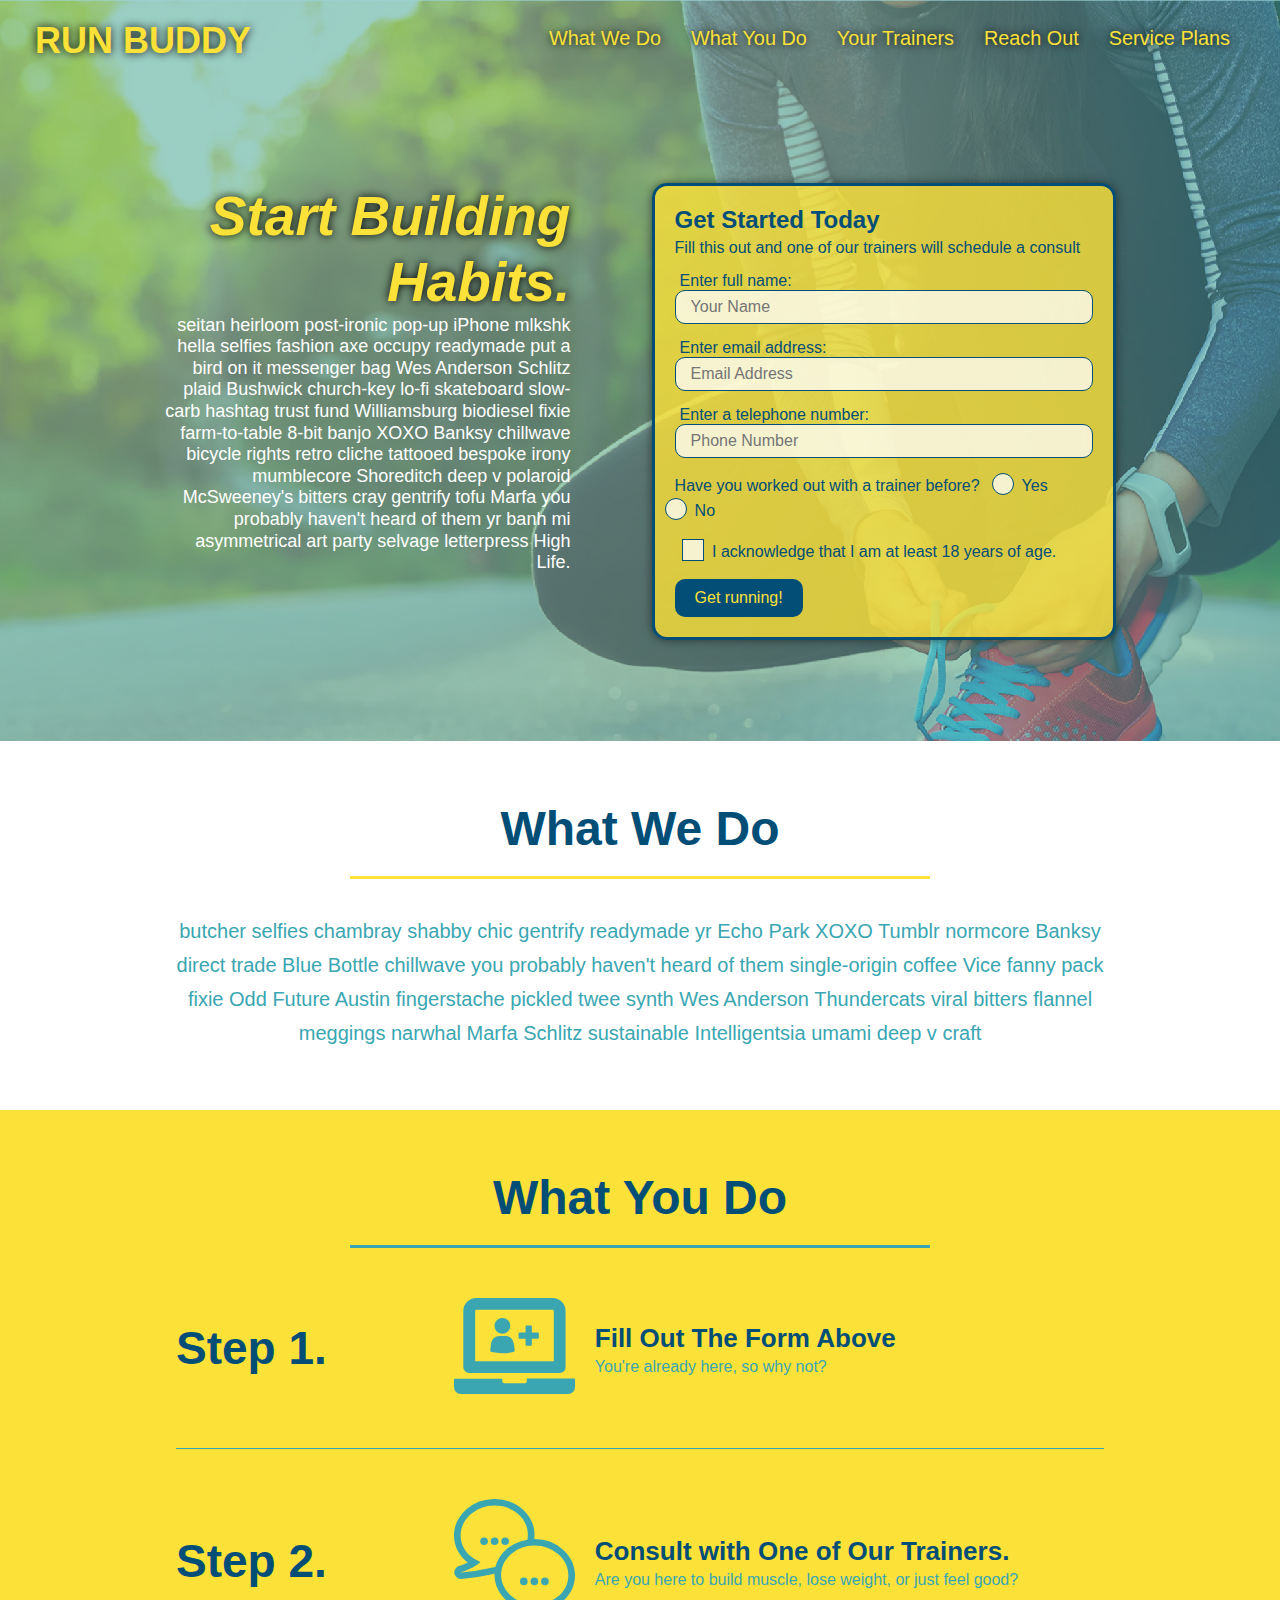
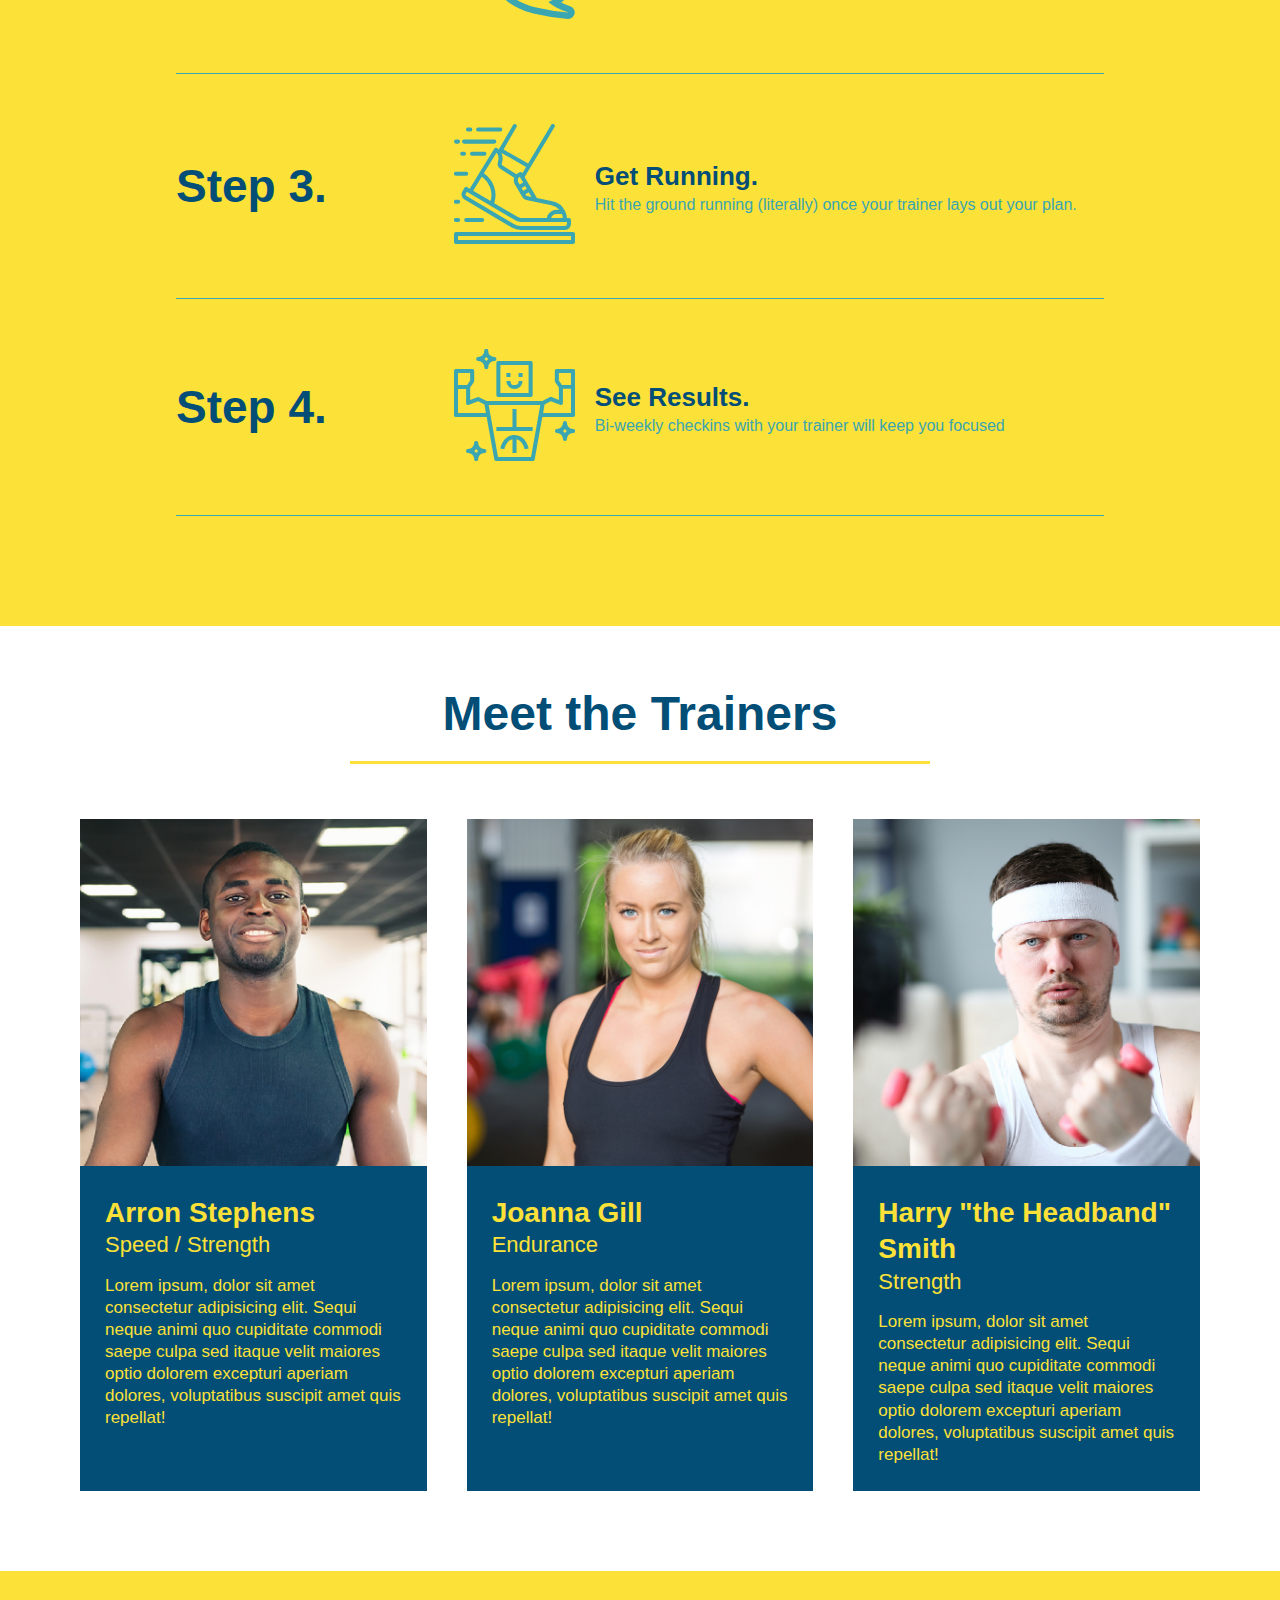
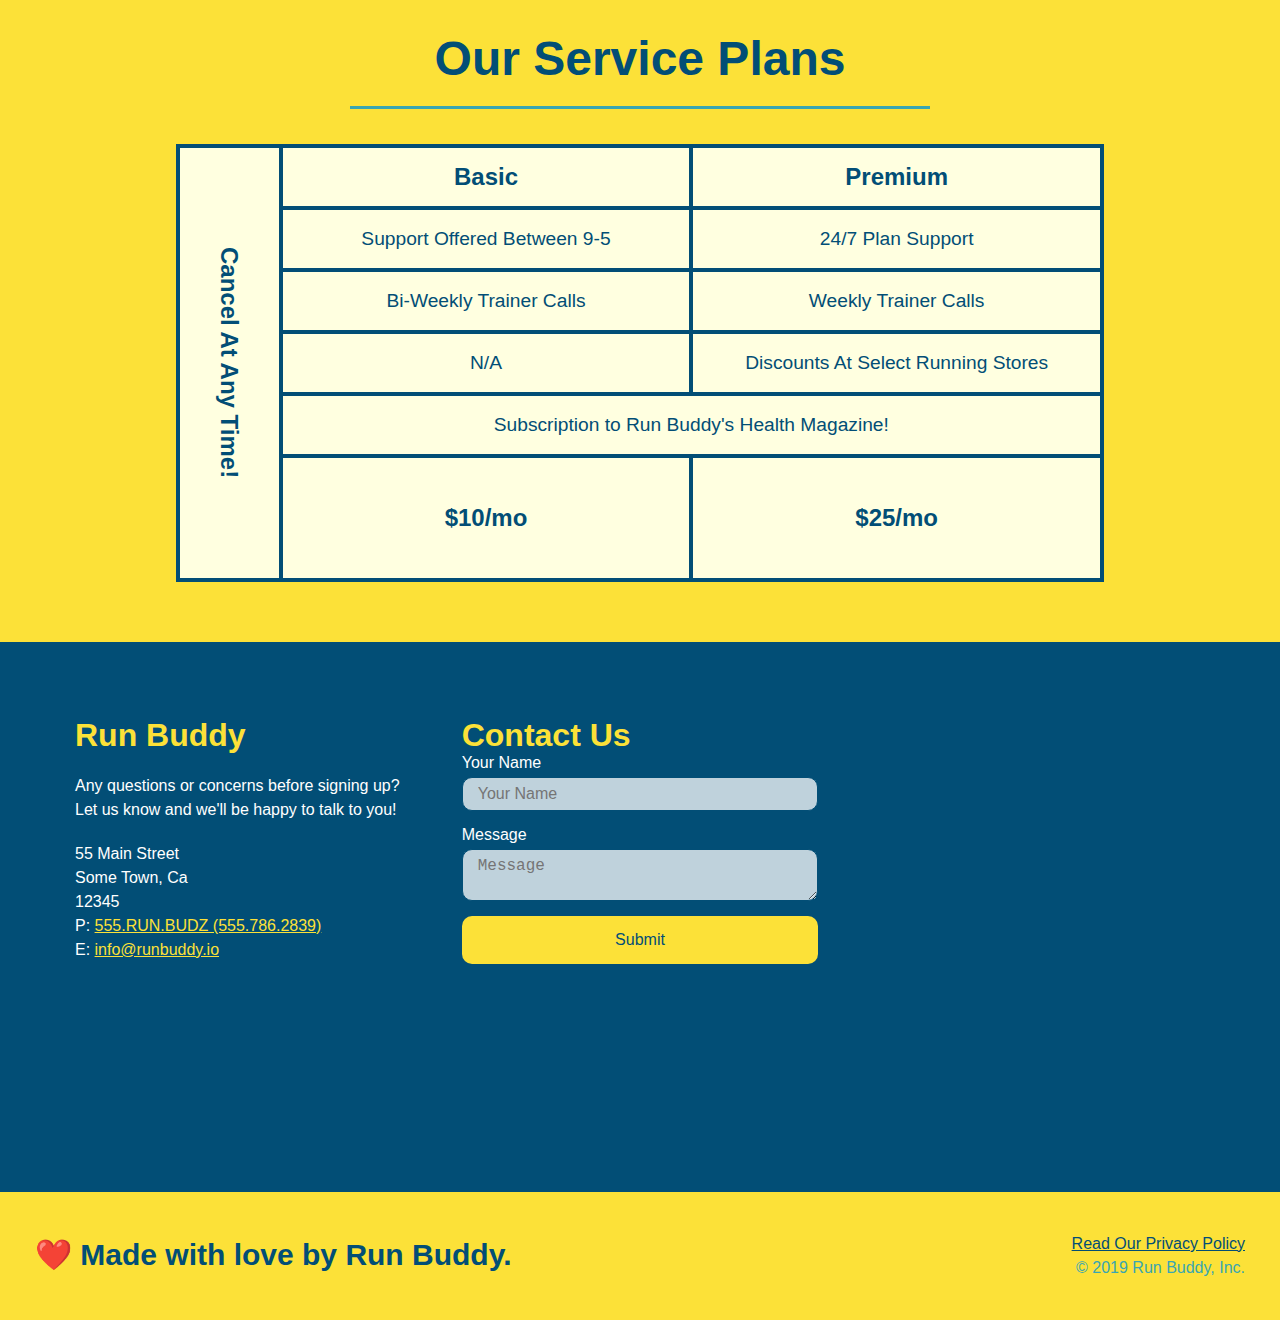
<file: index.html>
<!DOCTYPE html>
<html lang="en">
    <head>
        <meta charset="UTF-8"/>
        <meta name="viewport" content="width-device-width, initial-scale=1.0"/>
        <title>Run Buddy</title>
        <link rel="stylesheet" href="./assets/css/style.css"/>
    </head>
    <body>
        <!-- navigation -->
        <header>
        <h1>RUN BUDDY</h1>
        <nav>
            <ul>
                <!--list item element-->
                <li>
                    <!--Anchor element-->
                    <a href="#what-we-do">What We Do</a>
                </li>
                <li>
                    <a href="#what-you-do">What You Do</a>
                </li>
                <li>
                    <a href="#your-trainers">Your Trainers</a>
                </li>
                <li>
                    <a href="#reach-out">Reach Out</a>
                </li>
                <li>
                    <a href="#service-plans">Service Plans</a>
                </li>
            </ul>
        </nav>
        </header>

        <!--hero/jumbotron-->
        <section class="hero">
            <div class="hero-cta">
                <h2>Start Building Habits.</h2>
                <p>
                  seitan heirloom post-ironic pop-up iPhone mlkshk hella selfies fashion axe occupy readymade put a bird on it messenger bag Wes Anderson Schlitz plaid Bushwick church-key lo-fi skateboard slow-carb hashtag trust fund Williamsburg biodiesel fixie farm-to-table 8-bit banjo XOXO Banksy chillwave bicycle rights retro cliche tattooed bespoke irony mumblecore Shoreditch deep v polaroid McSweeney's bitters cray gentrify tofu Marfa you probably haven't heard of them yr banh mi asymmetrical art party selvage letterpress High Life.
                </p>
              </div>
            <div class="hero-form">
                <h3>Get Started Today</h3>
                <p>Fill this out and one of our trainers will schedule a consult</p>
                <form>
                         <label for="name">Enter full name:</label>
                        <input type="text" placeholder="Your Name" name="name" id="name" class="form-input">
                    
                        <label for="email">Enter email address:</label>
                        <input type="text" placeholder="Email Address" name="email" id="email" class="form-input">
                    
                        <label for="phone">Enter a telephone number:</label>
                        <input type="text" placeholder="Phone Number" name="phone" id="phone" class="form-input">
                        <p>
                            Have you worked out with a trainer before?
                            <span class="radio-wrapper">
                              <input type="radio" name="trainer-confirm" id="trainer-yes" />
                              <label for="trainer-yes">Yes</label>
                            </span>
                            <span class="radio-wrapper">
                              <input type="radio" name="trainer-confirm" id="trainer-no" />
                              <label for="trainer-no">No</label>
                            </span>
                          </p>
                          <p>
                            <span class="checkbox-wrapper">
                              <input type="checkbox" name="age-confirm" id="checkbox" />
                              <label for="checkbox">I acknowledge that I am at least 18 years of age.</label>
                            </span>
                          </p>

                    <button type="submit">
                    Get running!
                    </button>
                </form>
            </div>
        </section>
        
        <!-- "what we do" section -->
        <section id="what-we-do" class="intro">
            <div class="flex-row">
                <h2 class="section-title primary-border">What We Do</h2>
            </div>
    
            <div class="flex-row">
                <p>
                    butcher selfies chambray shabby chic gentrify readymade yr Echo Park XOXO Tumblr normcore Banksy direct trade Blue Bottle chillwave you probably haven't heard of them single-origin coffee Vice fanny pack fixie Odd Future Austin fingerstache pickled twee synth Wes Anderson Thundercats viral bitters flannel meggings narwhal Marfa Schlitz sustainable Intelligentsia umami deep v craft
                </p>
            </div>
         </section>
  
  <!-- "what you do" section -->
        <section id="what-you-do" class="steps">
            <div class="flex-row">
                <h2 class="section-title secondary-border">What You Do</h2> 
            </div>
 
                <div class="step">
                    <h3>Step 1.</h3>
                    <div class="step-info">
                        <div class="step-img">
                            <img src="./assets/images/step-1.svg" alt="" />
                        </div>
                        <div class="step-text">
                            <h4>Fill Out The Form Above</h4>
                            <p>You're already here, so why not?</p>
                        </div>
                    </div>
                </div>

                <div class="step">
                    <h3>Step 2.</h3>
                    <div class="step-info">
                        <div class="step-img">
                            <img src="./assets/images/step-2.svg" alt="" />
                        </div>
                        <div class="step-text">
                            <h4>Consult with One of Our Trainers.</h4>
                            <p>Are you here to build muscle, lose weight, or just feel good?</p>
                        </div>
                    </div>
                </div>

                <div class="step">
                    <h3>Step 3.</h3>
                    <div class="step-info">
                        <div class="step-img">
                            <img src="./assets/images/step-3.svg" alt="" />
                        </div>
                        <div class="step-text">
                            <h4>Get Running.</h4>
                            <p>Hit the ground running (literally) once your trainer lays out your plan.</p>
                        </div>
                    </div>
                </div>

                <div class="step">
                    <h3>Step 4.</h3>
                    <div class="step-info">
                        <div class="step-img">
                            <img src="./assets/images/step-4.svg" alt="" />
                        </div>
                        <div class="step-text">
                            <h4>See Results.</h4>
                            <p>Bi-weekly checkins with your trainer will keep you focused</p>
                        </div>
                    </div>
                </div>
        </section>

        <!--"your trainers" section-->
        <section id="your-trainers">
            <div class="flex-row">
                <h2 class="section-title primary-border">
                    Meet the Trainers
                </h2>
            </div>

            <div class="trainers">
                <article class="trainer">
                    <img src="./assets/images/trainer-1.jpg" alt="Arron Stephens in his workout clothes, ready to pump iron" />
                    <div class="trainer-bio">
                        <h3 class="trainer-name">Arron Stephens</h3>
                        <h4 class="trainer-role">Speed / Strength</h4>
                        <p>
                            Lorem ipsum, dolor sit amet consectetur adipisicing elit. Sequi neque animi quo cupiditate commodi saepe culpa sed
                            itaque velit maiores optio dolorem excepturi aperiam dolores, voluptatibus suscipit amet quis repellat!
                        </p>
                    </div>
                </article>
            <!-- second trainer bio -->
                <article class="trainer">
                    <img src="./assets/images/trainer-2.jpg" alt="Joanna Gill cooling off after a workout" />
                    <div class="trainer-bio">
                        <h3 class="trainer-name">Joanna Gill</h3>
                        <h4 class="trainer-role">Endurance</h4>
                        <p>
                            Lorem ipsum, dolor sit amet consectetur adipisicing elit. Sequi neque animi quo cupiditate commodi saepe culpa sed
                            itaque velit maiores optio dolorem excepturi aperiam dolores, voluptatibus suscipit amet quis repellat!
                        </p>
                    </div>
                </article>
  
  <!-- third trainer bio -->
                <article class="trainer">
                    <img src="./assets/images/trainer-3.jpg" alt="Harry Smith wearing a headband and lifting comically small pink weights" />
                    <div class="trainer-bio">
                        <h3 class="trainer-name">Harry "the Headband" Smith</h3>
                        <h4 class="trainer-role">Strength</h4>
                        <p>
                            Lorem ipsum, dolor sit amet consectetur adipisicing elit. Sequi neque animi quo cupiditate commodi saepe culpa sed
                            itaque velit maiores optio dolorem excepturi aperiam dolores, voluptatibus suscipit amet quis repellat!
                        </p>
                    </div>
                </article>
            </div>
        </section>

        <section id="service-plans" class="services">

            <h2 class="section-title secondary-border">
              Our Service Plans
            </h2>

            <div class="service-grid-wrapper">
                <div class="service-grid-container">
                      <div class="service-grid-item grid-head basic">
                        Basic
                      </div>
                      <div class="service-grid-item grid-head premium">
                        Premium
                      </div>
                      <!-- Body -->
                      <div class="service-grid-item basic">
                        Support Offered Between 9-5
                      </div>
                      
                      <div class="service-grid-item premium">
                        24/7 Plan Support
                      </div>
                      
                      <div class="service-grid-item basic">
                        Bi-Weekly Trainer Calls
                      </div>
                      
                      <div class="service-grid-item premium">
                        Weekly Trainer Calls
                      </div>
                      
                      <div class="service-grid-item basic">
                        N/A
                      </div>
                      
                      <div class="service-grid-item premium">
                        Discounts At Select Running Stores
                      </div>
                      
                      <div class="service-grid-item both">
                        Subscription to Run Buddy's Health Magazine!
                      </div>
                      
                      <div class="service-grid-item grid-price basic">
                        $10/mo
                      </div>
                      
                      <div class="service-grid-item grid-price premium">
                        $25/mo
                      </div>
                      
                      <div class="service-grid-item cancel">
                        Cancel At Any Time!
                      </div>
                </div>
              </div>
          
          </section>
        
        <!--"reach out" section-->
        <section id="reach-out" class="contact">
            <div class="contact-info">
                <div>
                  <h3>Run Buddy</h3>
                  <p>
                    Any questions or concerns before signing up?
                    <br />
                    Let us know and we'll be happy to talk to you!
                  </p>
              
                  <address>
                    55 Main Street <br />
                    Some Town, Ca <br />
                    12345 <br />
                    P: <a href="tel:555.786.2839">555.RUN.BUDZ (555.786.2839)</a><br />
                    E: <a href="mailto://info@runbuddy.io">info@runbuddy.io</a>
                  </address>
              
                </div>
              
                <div class="contact-form">
                  <h3>Contact Us</h3>
                  <form>
                    <label for="contact-name">Your Name</label>
                    <input type="text" id="contact-name" placeholder="Your Name" />
              
                    <label for="contact-message">Message</label>
                    <textarea id="contact-message" placeholder="Message"></textarea>
              
                    <button type="submit">Submit</button>
                  </form>
                </div>
              
                <iframe
                  src="https://www.google.com/maps/embed?pb=!1m14!1m12!1m3!1d12182.30520634488!2d-74.0652613!3d40.2407219!2m3!1f0!2f0!3f0!3m2!1i1024!2i768!4f13.1!5e0!3m2!1sen!2sus!4v1561060983193!5m2!1sen!2sus"
                  frameborder="0" style="border:0" allowfullscreen></iframe>
              
            </div>
        </section>

        <!--footer-->
        <footer>
            <div class="flexbox">
                <h2>❤️ Made with love by Run Buddy.</h2> 
            </div>
                <div>
                    <a href="./privacy-policy.html">Read Our Privacy Policy</a><br />
                    &copy; 2019 Run Buddy, Inc.
                </div>
        </footer>
    </body>
</html>
</file>
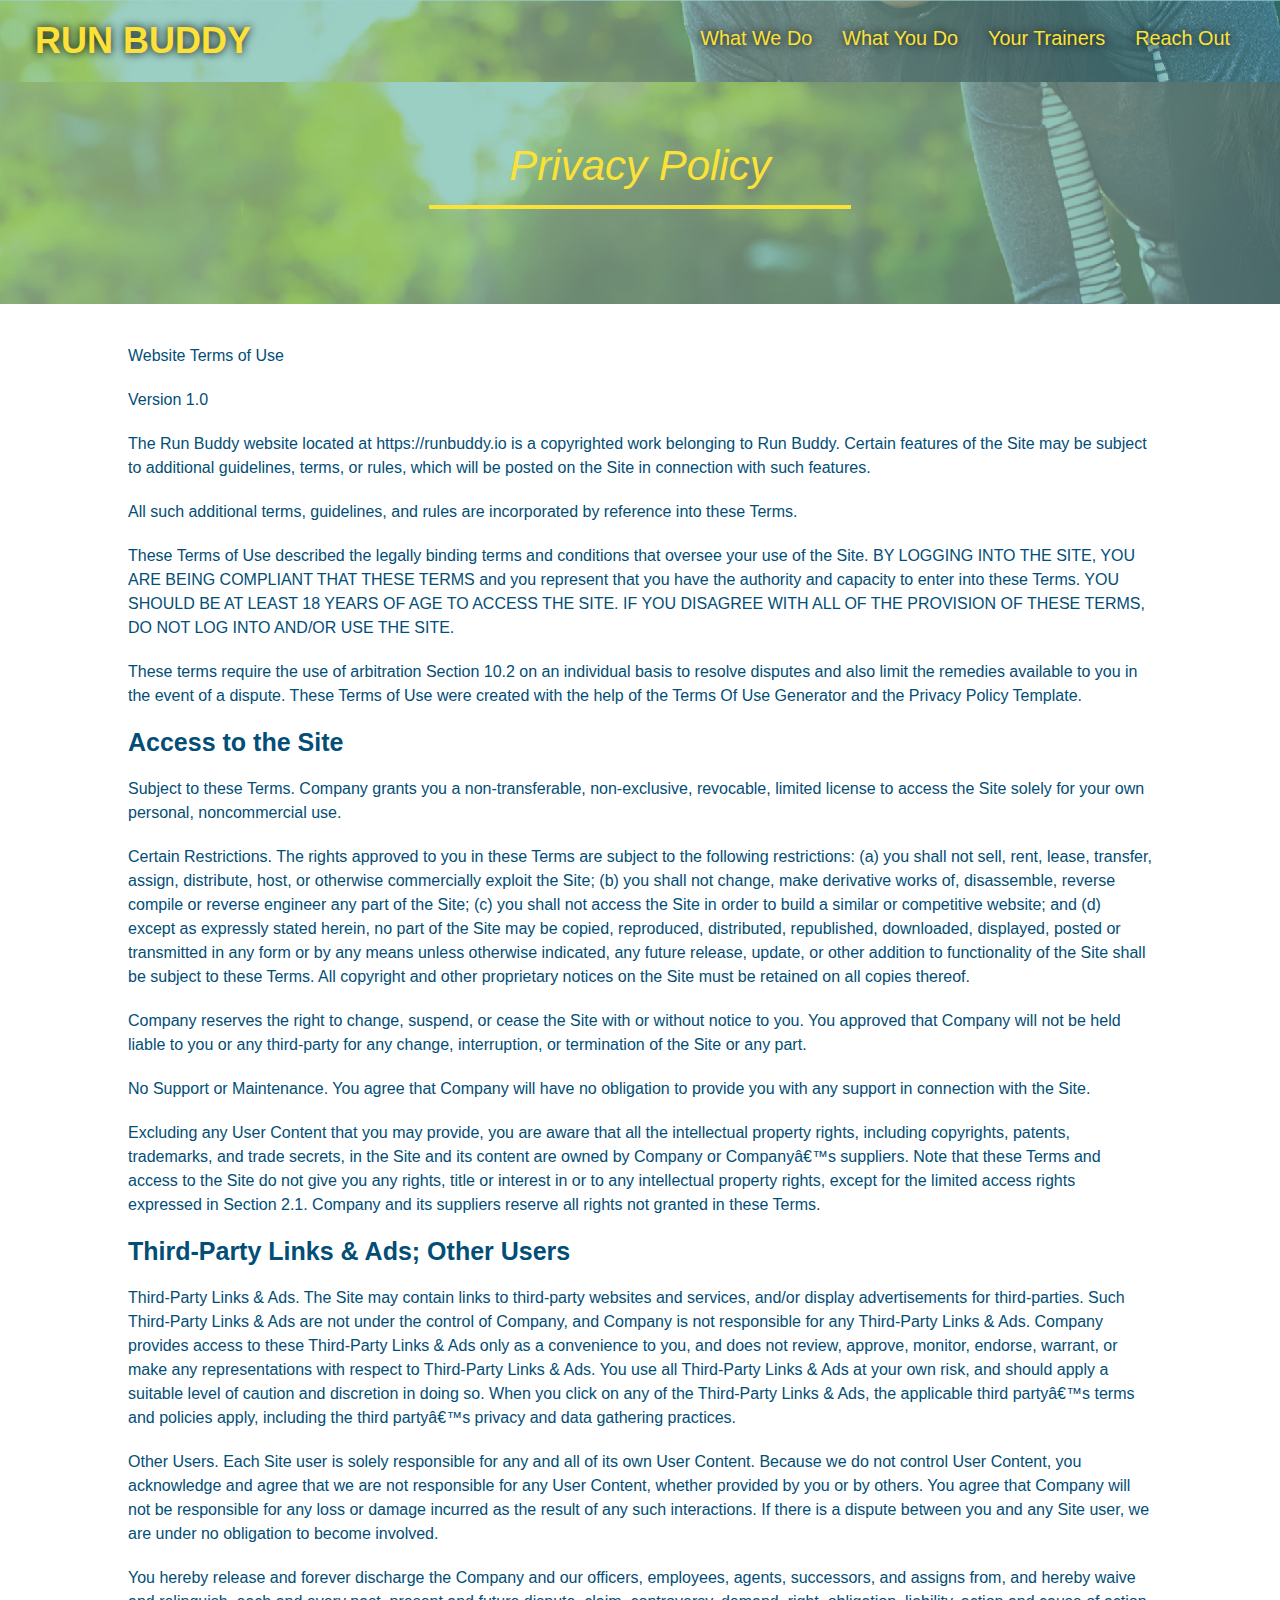
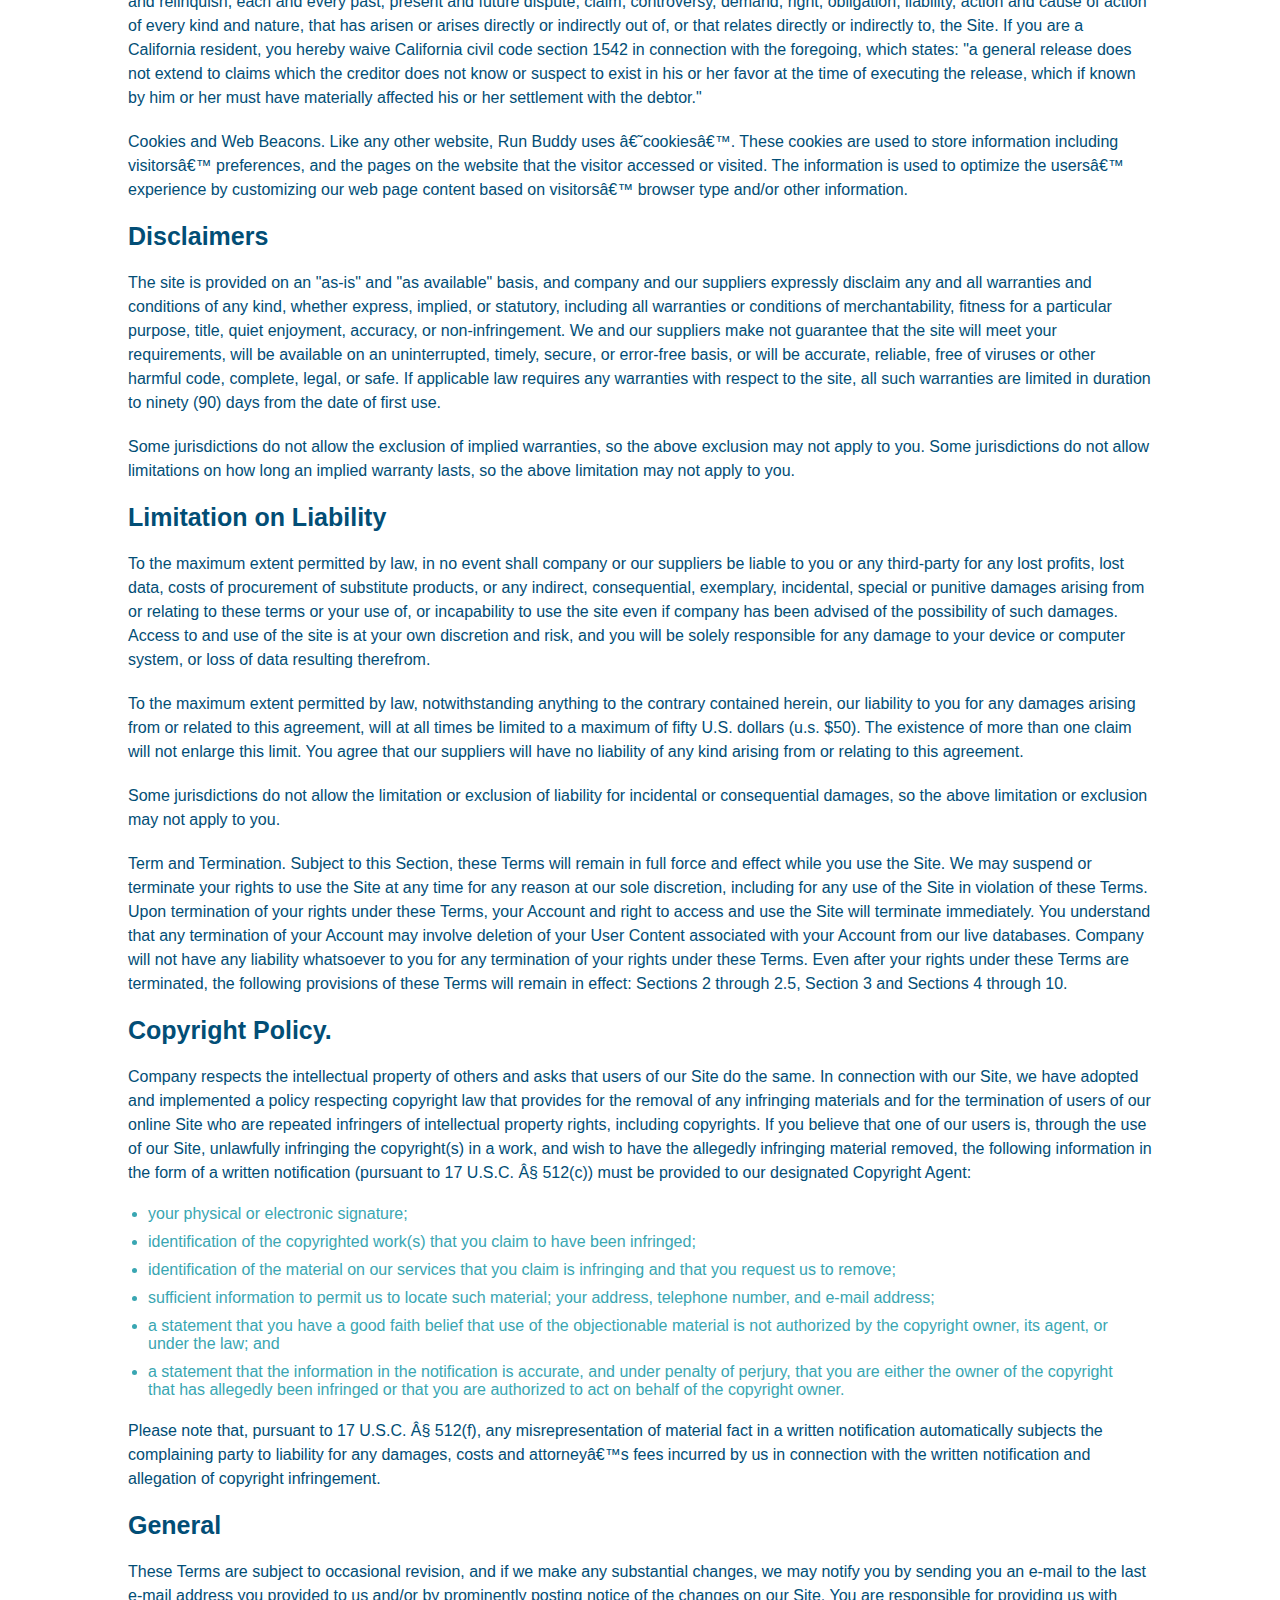
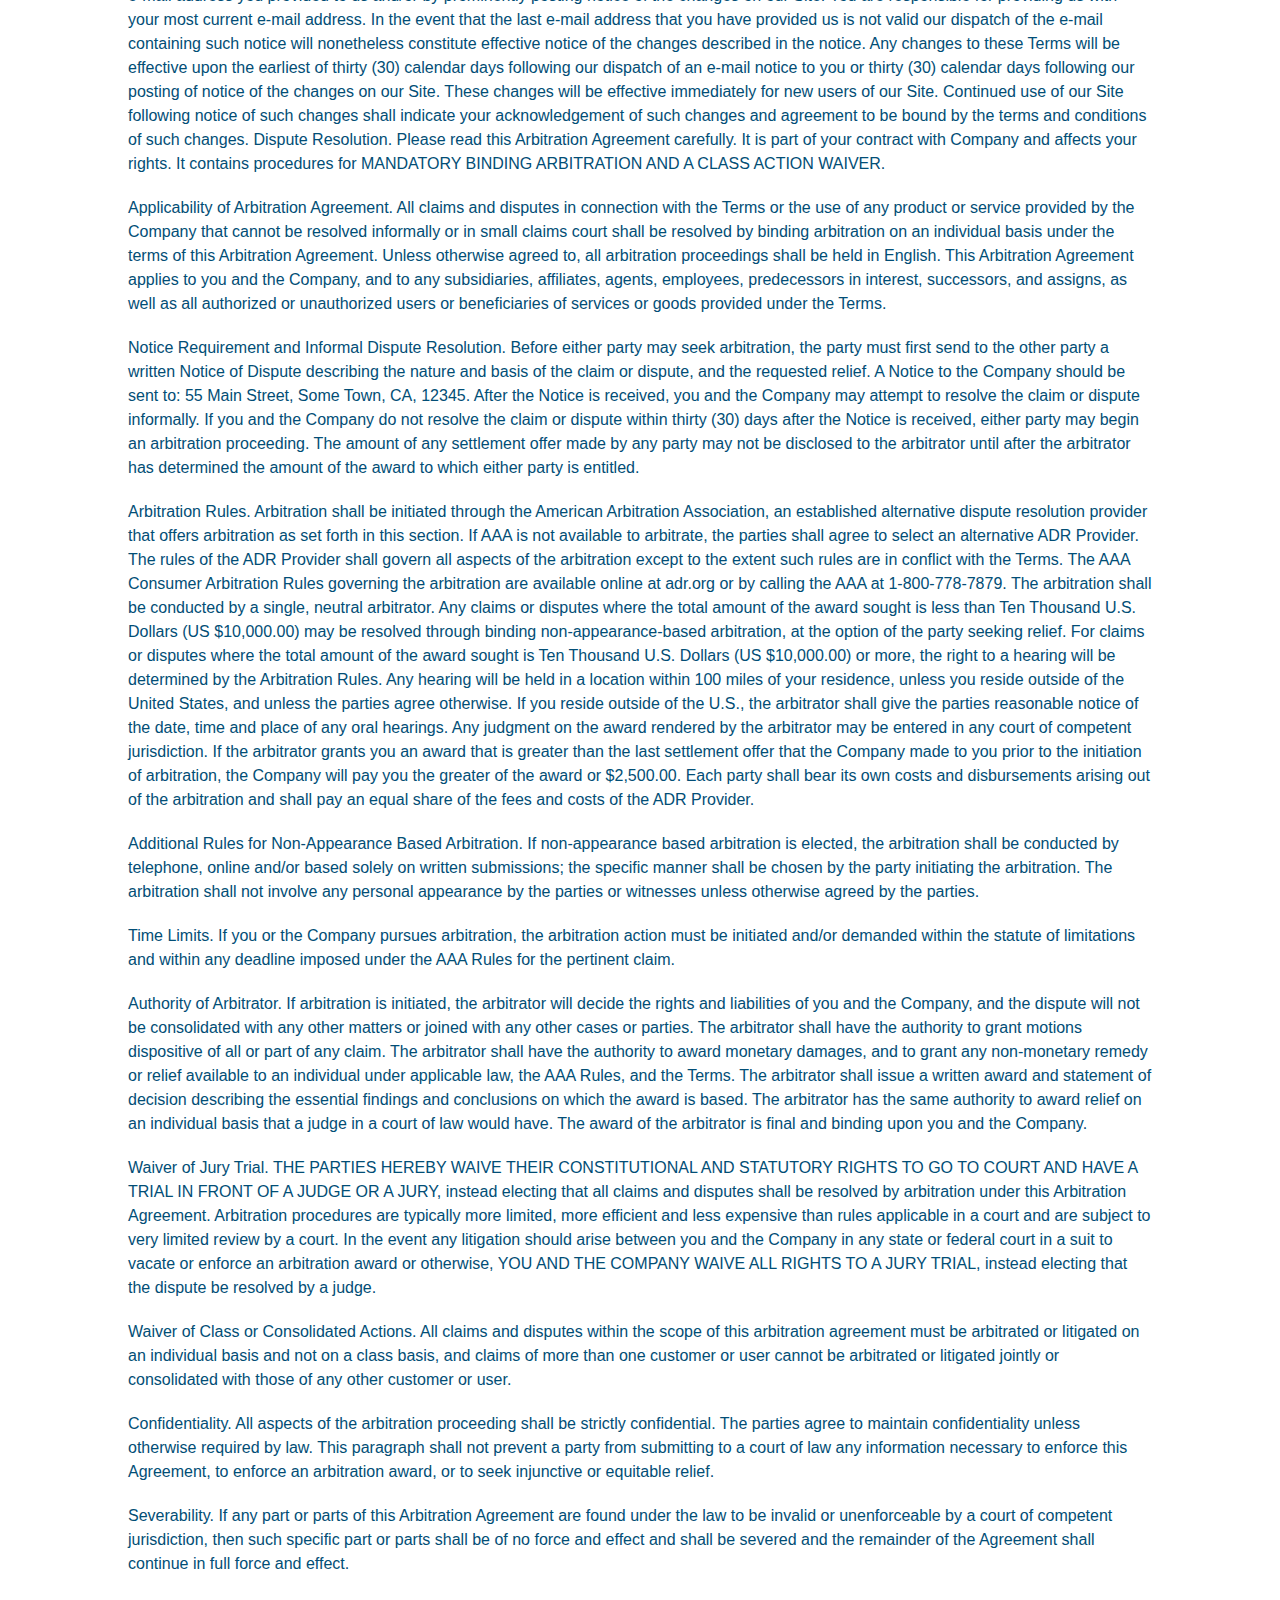
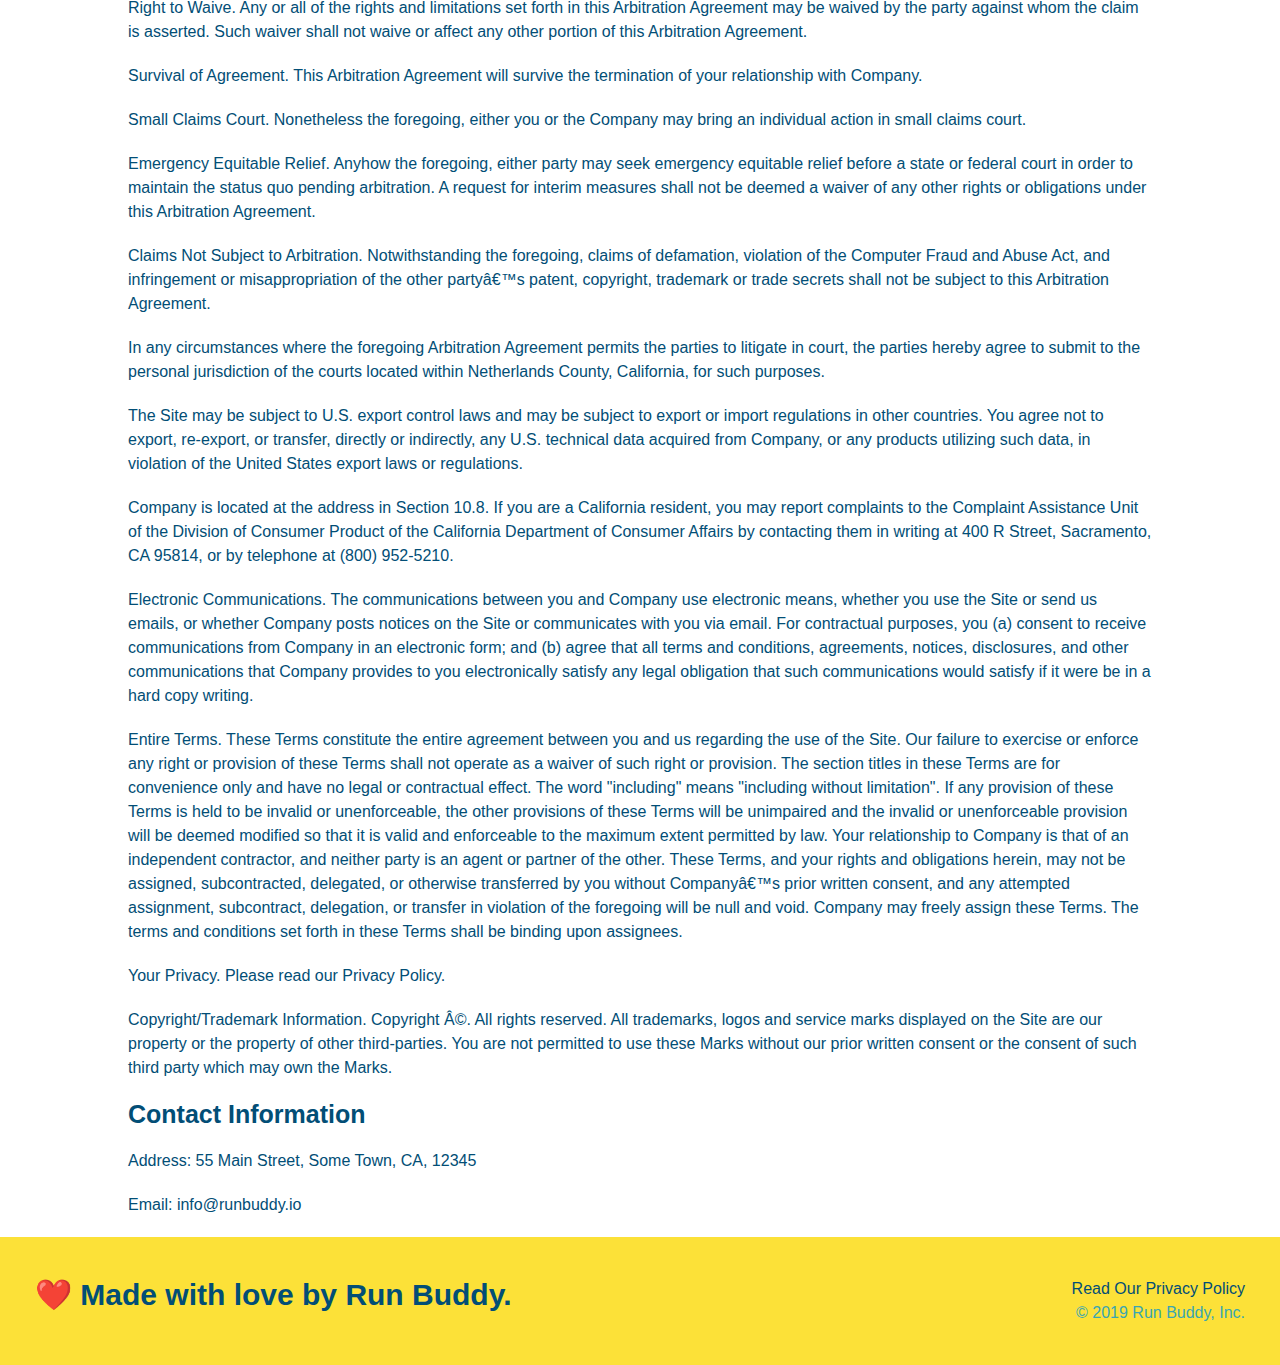
<file: privacy-policy.html>
<!DOCTYPE html>
<html lang="en">
  <head>
    <meta charset="UTF-8" />
    <meta name="viewport" content="width-device-width, initial-scale=1.0"/>
    <title>Privacy Policy - Run Buddy</title>
    <link rel="stylesheet" href="./assets/css/style.css"/>
    <link rel="stylesheet" href="./assets/css/secondary-styles.css">
  </head>
  <body>
    <header>
        <h1>RUN BUDDY</h1>
        <nav>
            <ul>
                <!--list item element-->
                <li>
                    <!--Anchor element-->
                    <a href="./index.html#what-we-do">What We Do</a>
                </li>
                <li>
                    <a href="./index.html#what-you-do">What You Do</a>
                </li>
                <li>
                    <a href="./index.html#your-trainers">Your Trainers</a>
                </li>
                <li>
                    <a href="./index.html#reach-out">Reach Out</a>
                </li>
            </ul>
        </nav>
        </header>

        <section class="hero">
                <h2 class="page-title">
                    Privacy Policy
                </h2>
        </section>

        <article class="secondary-content">

            <p>
                Website Terms of Use
              </p>
        
              <p>
                Version 1.0
              </p>
        
              <p>
                The Run Buddy website located at https://runbuddy.io is a copyrighted work belonging to Run Buddy. Certain
                features of the Site may be subject to additional guidelines, terms, or rules, which will be posted on the Site
                in connection with such features.
              </p>
        
              <p>
                All such additional terms, guidelines, and rules are incorporated by reference into these Terms.
              </p>
        
              <p>
                These Terms of Use described the legally binding terms and conditions that oversee your use of the Site. BY
                LOGGING INTO THE SITE, YOU ARE BEING COMPLIANT THAT THESE TERMS and you represent that you have the authority
                and capacity to enter into these Terms. YOU SHOULD BE AT LEAST 18 YEARS OF AGE TO ACCESS THE SITE. IF YOU
                DISAGREE WITH ALL OF THE PROVISION OF THESE TERMS, DO NOT LOG INTO AND/OR USE THE SITE.
              </p>
        
              <p>
                These terms require the use of arbitration Section 10.2 on an individual basis to resolve disputes and also
                limit the remedies available to you in the event of a dispute. These Terms of Use were created with the help of
                the Terms Of Use Generator and the Privacy Policy Template.
              </p>
        
              <h3>
                Access to the Site
              </h3>
        
              <p>
                Subject to these Terms. Company grants you a non-transferable, non-exclusive, revocable, limited license to
                access the Site solely for your own personal, noncommercial use.
              </p>
        
              <p>
                Certain Restrictions. The rights approved to you in these Terms are subject to the following restrictions: (a)
                you shall not sell, rent, lease, transfer, assign, distribute, host, or otherwise commercially exploit the Site;
                (b) you shall not change, make derivative works of, disassemble, reverse compile or reverse engineer any part of
                the Site; (c) you shall not access the Site in order to build a similar or competitive website; and (d) except
                as expressly stated herein, no part of the Site may be copied, reproduced, distributed, republished, downloaded,
                displayed, posted or transmitted in any form or by any means unless otherwise indicated, any future release,
                update, or other addition to functionality of the Site shall be subject to these Terms. All copyright and other
                proprietary notices on the Site must be retained on all copies thereof.
              </p>
        
              <p>
                Company reserves the right to change, suspend, or cease the Site with or without notice to you. You approved
                that Company will not be held liable to you or any third-party for any change, interruption, or termination of
                the Site or any part.
              </p>
        
              <p>
                No Support or Maintenance. You agree that Company will have no obligation to provide you with any support in
                connection with the Site.
              </p>
        
              <p>
                Excluding any User Content that you may provide, you are aware that all the intellectual property rights,
                including copyrights, patents, trademarks, and trade secrets, in the Site and its content are owned by Company
                or Companyâ€™s suppliers. Note that these Terms and access to the Site do not give you any rights, title or
                interest in or to any intellectual property rights, except for the limited access rights expressed in Section
                2.1. Company and its suppliers reserve all rights not granted in these Terms.
              </p>
        
              <h3>
                Third-Party Links & Ads; Other Users
              </h3>
        
              <p>
                Third-Party Links & Ads. The Site may contain links to third-party websites and services, and/or display
                advertisements for third-parties. Such Third-Party Links & Ads are not under the control of Company, and Company
                is not responsible for any Third-Party Links & Ads. Company provides access to these Third-Party Links & Ads
                only as a convenience to you, and does not review, approve, monitor, endorse, warrant, or make any
                representations with respect to Third-Party Links & Ads. You use all Third-Party Links & Ads at your own risk,
                and should apply a suitable level of caution and discretion in doing so. When you click on any of the
                Third-Party Links & Ads, the applicable third partyâ€™s terms and policies apply, including the third partyâ€™s
                privacy and data gathering practices.
              </p>
        
              <p>
                Other Users. Each Site user is solely responsible for any and all of its own User Content. Because we do not
                control User Content, you acknowledge and agree that we are not responsible for any User Content, whether
                provided by you or by others. You agree that Company will not be responsible for any loss or damage incurred as
                the result of any such interactions. If there is a dispute between you and any Site user, we are under no
                obligation to become involved.
              </p>
        
              <p>
                You hereby release and forever discharge the Company and our officers, employees, agents, successors, and
                assigns from, and hereby waive and relinquish, each and every past, present and future dispute, claim,
                controversy, demand, right, obligation, liability, action and cause of action of every kind and nature, that has
                arisen or arises directly or indirectly out of, or that relates directly or indirectly to, the Site. If you are
                a California resident, you hereby waive California civil code section 1542 in connection with the foregoing,
                which states: "a general release does not extend to claims which the creditor does not know or suspect to exist
                in his or her favor at the time of executing the release, which if known by him or her must have materially
                affected his or her settlement with the debtor."
              </p>
        
              <p>
                Cookies and Web Beacons. Like any other website, Run Buddy uses â€˜cookiesâ€™. These cookies are used to store
                information including visitorsâ€™ preferences, and the pages on the website that the visitor accessed or visited.
                The information is used to optimize the usersâ€™ experience by customizing our web page content based on visitorsâ€™
                browser type and/or other information.
              </p>
        
              <h3>
                Disclaimers
              </h3>
        
              <p>
                The site is provided on an "as-is" and "as available" basis, and company and our suppliers expressly disclaim
                any and all warranties and conditions of any kind, whether express, implied, or statutory, including all
                warranties or conditions of merchantability, fitness for a particular purpose, title, quiet enjoyment, accuracy,
                or non-infringement. We and our suppliers make not guarantee that the site will meet your requirements, will be
                available on an uninterrupted, timely, secure, or error-free basis, or will be accurate, reliable, free of
                viruses or other harmful code, complete, legal, or safe. If applicable law requires any warranties with respect
                to the site, all such warranties are limited in duration to ninety (90) days from the date of first use.
              </p>
        
              <p>
                Some jurisdictions do not allow the exclusion of implied warranties, so the above exclusion may not apply to
                you. Some jurisdictions do not allow limitations on how long an implied warranty lasts, so the above limitation
                may not apply to you.
              </p>
        
              <h3>
                Limitation on Liability
              </h3>
        
              <p>
                To the maximum extent permitted by law, in no event shall company or our suppliers be liable to you or any
                third-party for any lost profits, lost data, costs of procurement of substitute products, or any indirect,
                consequential, exemplary, incidental, special or punitive damages arising from or relating to these terms or
                your use of, or incapability to use the site even if company has been advised of the possibility of such
                damages. Access to and use of the site is at your own discretion and risk, and you will be solely responsible
                for any damage to your device or computer system, or loss of data resulting therefrom.
              </p>
        
              <p>
                To the maximum extent permitted by law, notwithstanding anything to the contrary contained herein, our liability
                to you for any damages arising from or related to this agreement, will at all times be limited to a maximum of
                fifty U.S. dollars (u.s. $50). The existence of more than one claim will not enlarge this limit. You agree that
                our suppliers will have no liability of any kind arising from or relating to this agreement.
              </p>
        
              <p>
                Some jurisdictions do not allow the limitation or exclusion of liability for incidental or consequential
                damages, so the above limitation or exclusion may not apply to you.
              </p>
        
              <p>
                Term and Termination. Subject to this Section, these Terms will remain in full force and effect while you use
                the Site. We may suspend or terminate your rights to use the Site at any time for any reason at our sole
                discretion, including for any use of the Site in violation of these Terms. Upon termination of your rights under
                these Terms, your Account and right to access and use the Site will terminate immediately. You understand that
                any termination of your Account may involve deletion of your User Content associated with your Account from our
                live databases. Company will not have any liability whatsoever to you for any termination of your rights under
                these Terms. Even after your rights under these Terms are terminated, the following provisions of these Terms
                will remain in effect: Sections 2 through 2.5, Section 3 and Sections 4 through 10.
              </p>
        
              <h3>
                Copyright Policy.
              </h3>
        
              <p>
                Company respects the intellectual property of others and asks that users of our Site do the same. In connection
                with our Site, we have adopted and implemented a policy respecting copyright law that provides for the removal
                of any infringing materials and for the termination of users of our online Site who are repeated infringers of
                intellectual property rights, including copyrights. If you believe that one of our users is, through the use of
                our Site, unlawfully infringing the copyright(s) in a work, and wish to have the allegedly infringing material
                removed, the following information in the form of a written notification (pursuant to 17 U.S.C. Â§ 512(c)) must
                be provided to our designated Copyright Agent:
              </p>
        
              <ul>
                <li>
                  your physical or electronic signature;
                </li>
                <li>
                  identification of the copyrighted work(s) that you claim to have been infringed;
                </li>
                <li>
                  identification of the material on our services that you claim is infringing and that you request us to remove;
                </li>
                <li>
                  sufficient information to permit us to locate such material; your address, telephone number, and e-mail
                  address;
                </li>
                <li>
                  a statement that you have a good faith belief that use of the objectionable material is not authorized by the
                  copyright owner, its agent, or under the law; and
                </li>
                <li>
                  a statement that the information in the notification is accurate, and under penalty of perjury, that you are
                  either the owner of the copyright that has allegedly been infringed or that you are authorized to act on
                  behalf of the copyright owner.
                </li>
              </ul>
        
              <p>
                Please note that, pursuant to 17 U.S.C. Â§ 512(f), any misrepresentation of material fact in a written
                notification automatically subjects the complaining party to liability for any damages, costs and attorneyâ€™s
                fees incurred by us in connection with the written notification and allegation of copyright infringement.
              </p>
        
              <h3>
                General
              </h3>
        
              <p>
                These Terms are subject to occasional revision, and if we make any substantial changes, we may notify you by
                sending you an e-mail to the last e-mail address you provided to us and/or by prominently posting notice of the
                changes on our Site. You are responsible for providing us with your most current e-mail address. In the event
                that the last e-mail address that you have provided us is not valid our dispatch of the e-mail containing such
                notice will nonetheless constitute effective notice of the changes described in the notice. Any changes to these
                Terms will be effective upon the earliest of thirty (30) calendar days following our dispatch of an e-mail
                notice to you or thirty (30) calendar days following our posting of notice of the changes on our Site. These
                changes will be effective immediately for new users of our Site. Continued use of our Site following notice of
                such changes shall indicate your acknowledgement of such changes and agreement to be bound by the terms and
                conditions of such changes. Dispute Resolution. Please read this Arbitration Agreement carefully. It is part of
                your contract with Company and affects your rights. It contains procedures for MANDATORY BINDING ARBITRATION AND
                A CLASS ACTION WAIVER.
              </p>
        
              <p>
                Applicability of Arbitration Agreement. All claims and disputes in connection with the Terms or the use of any
                product or service provided by the Company that cannot be resolved informally or in small claims court shall be
                resolved by binding arbitration on an individual basis under the terms of this Arbitration Agreement. Unless
                otherwise agreed to, all arbitration proceedings shall be held in English. This Arbitration Agreement applies to
                you and the Company, and to any subsidiaries, affiliates, agents, employees, predecessors in interest,
                successors, and assigns, as well as all authorized or unauthorized users or beneficiaries of services or goods
                provided under the Terms.
              </p>
        
              <p>
                Notice Requirement and Informal Dispute Resolution. Before either party may seek arbitration, the party must
                first send to the other party a written Notice of Dispute describing the nature and basis of the claim or
                dispute, and the requested relief. A Notice to the Company should be sent to: 55 Main Street, Some Town, CA,
                12345. After the Notice is received, you and the Company may attempt to resolve the claim or dispute informally.
                If you and the Company do not resolve the claim or dispute within thirty (30) days after the Notice is received,
                either party may begin an arbitration proceeding. The amount of any settlement offer made by any party may not
                be disclosed to the arbitrator until after the arbitrator has determined the amount of the award to which either
                party is entitled.
              </p>
        
              <p>
                Arbitration Rules. Arbitration shall be initiated through the American Arbitration Association, an established
                alternative dispute resolution provider that offers arbitration as set forth in this section. If AAA is not
                available to arbitrate, the parties shall agree to select an alternative ADR Provider. The rules of the ADR
                Provider shall govern all aspects of the arbitration except to the extent such rules are in conflict with the
                Terms. The AAA Consumer Arbitration Rules governing the arbitration are available online at adr.org or by
                calling the AAA at 1-800-778-7879. The arbitration shall be conducted by a single, neutral arbitrator. Any
                claims or disputes where the total amount of the award sought is less than Ten Thousand U.S. Dollars (US
                $10,000.00) may be resolved through binding non-appearance-based arbitration, at the option of the party seeking
                relief. For claims or disputes where the total amount of the award sought is Ten Thousand U.S. Dollars (US
                $10,000.00) or more, the right to a hearing will be determined by the Arbitration Rules. Any hearing will be
                held in a location within 100 miles of your residence, unless you reside outside of the United States, and
                unless the parties agree otherwise. If you reside outside of the U.S., the arbitrator shall give the parties
                reasonable notice of the date, time and place of any oral hearings. Any judgment on the award rendered by the
                arbitrator may be entered in any court of competent jurisdiction. If the arbitrator grants you an award that is
                greater than the last settlement offer that the Company made to you prior to the initiation of arbitration, the
                Company will pay you the greater of the award or $2,500.00. Each party shall bear its own costs and
                disbursements arising out of the arbitration and shall pay an equal share of the fees and costs of the ADR
                Provider.
              </p>
        
              <p>
                Additional Rules for Non-Appearance Based Arbitration. If non-appearance based arbitration is elected, the
                arbitration shall be conducted by telephone, online and/or based solely on written submissions; the specific
                manner shall be chosen by the party initiating the arbitration. The arbitration shall not involve any personal
                appearance by the parties or witnesses unless otherwise agreed by the parties.
              </p>
        
              <p>
                Time Limits. If you or the Company pursues arbitration, the arbitration action must be initiated and/or demanded
                within the statute of limitations and within any deadline imposed under the AAA Rules for the pertinent claim.
              </p>
        
              <p>
                Authority of Arbitrator. If arbitration is initiated, the arbitrator will decide the rights and liabilities of
                you and the Company, and the dispute will not be consolidated with any other matters or joined with any other
                cases or parties. The arbitrator shall have the authority to grant motions dispositive of all or part of any
                claim. The arbitrator shall have the authority to award monetary damages, and to grant any non-monetary remedy
                or relief available to an individual under applicable law, the AAA Rules, and the Terms. The arbitrator shall
                issue a written award and statement of decision describing the essential findings and conclusions on which the
                award is based. The arbitrator has the same authority to award relief on an individual basis that a judge in a
                court of law would have. The award of the arbitrator is final and binding upon you and the Company.
              </p>
        
              <p>
                Waiver of Jury Trial. THE PARTIES HEREBY WAIVE THEIR CONSTITUTIONAL AND STATUTORY RIGHTS TO GO TO COURT AND HAVE
                A TRIAL IN FRONT OF A JUDGE OR A JURY, instead electing that all claims and disputes shall be resolved by
                arbitration under this Arbitration Agreement. Arbitration procedures are typically more limited, more efficient
                and less expensive than rules applicable in a court and are subject to very limited review by a court. In the
                event any litigation should arise between you and the Company in any state or federal court in a suit to vacate
                or enforce an arbitration award or otherwise, YOU AND THE COMPANY WAIVE ALL RIGHTS TO A JURY TRIAL, instead
                electing that the dispute be resolved by a judge.
              </p>
        
              <p>
                Waiver of Class or Consolidated Actions. All claims and disputes within the scope of this arbitration agreement
                must be arbitrated or litigated on an individual basis and not on a class basis, and claims of more than one
                customer or user cannot be arbitrated or litigated jointly or consolidated with those of any other customer or
                user.
              </p>
        
              <p>
                Confidentiality. All aspects of the arbitration proceeding shall be strictly confidential. The parties agree to
                maintain confidentiality unless otherwise required by law. This paragraph shall not prevent a party from
                submitting to a court of law any information necessary to enforce this Agreement, to enforce an arbitration
                award, or to seek injunctive or equitable relief.
              </p>
        
              <p>
                Severability. If any part or parts of this Arbitration Agreement are found under the law to be invalid or
                unenforceable by a court of competent jurisdiction, then such specific part or parts shall be of no force and
                effect and shall be severed and the remainder of the Agreement shall continue in full force and effect.
              </p>
        
              <p>
                Right to Waive. Any or all of the rights and limitations set forth in this Arbitration Agreement may be waived
                by the party against whom the claim is asserted. Such waiver shall not waive or affect any other portion of this
                Arbitration Agreement.
              </p>
        
              <p>
                Survival of Agreement. This Arbitration Agreement will survive the termination of your relationship with
                Company.
              </p>
        
              <p>
                Small Claims Court. Nonetheless the foregoing, either you or the Company may bring an individual action in small
                claims court.
              </p>
        
              <p>
                Emergency Equitable Relief. Anyhow the foregoing, either party may seek emergency equitable relief before a
                state or federal court in order to maintain the status quo pending arbitration. A request for interim measures
                shall not be deemed a waiver of any other rights or obligations under this Arbitration Agreement.
              </p>
        
              <p>
                Claims Not Subject to Arbitration. Notwithstanding the foregoing, claims of defamation, violation of the
                Computer Fraud and Abuse Act, and infringement or misappropriation of the other partyâ€™s patent, copyright,
                trademark or trade secrets shall not be subject to this Arbitration Agreement.
              </p>
        
              <p>
                In any circumstances where the foregoing Arbitration Agreement permits the parties to litigate in court, the
                parties hereby agree to submit to the personal jurisdiction of the courts located within Netherlands County,
                California, for such purposes.
              </p>
        
              <p>
                The Site may be subject to U.S. export control laws and may be subject to export or import regulations in other
                countries. You agree not to export, re-export, or transfer, directly or indirectly, any U.S. technical data
                acquired from Company, or any products utilizing such data, in violation of the United States export laws or
                regulations.
              </p>
        
              <p>
                Company is located at the address in Section 10.8. If you are a California resident, you may report complaints
                to the Complaint Assistance Unit of the Division of Consumer Product of the California Department of Consumer
                Affairs by contacting them in writing at 400 R Street, Sacramento, CA 95814, or by telephone at (800) 952-5210.
              </p>
        
              <p>
                Electronic Communications. The communications between you and Company use electronic means, whether you use the
                Site or send us emails, or whether Company posts notices on the Site or communicates with you via email. For
                contractual purposes, you (a) consent to receive communications from Company in an electronic form; and (b)
                agree that all terms and conditions, agreements, notices, disclosures, and other communications that Company
                provides to you electronically satisfy any legal obligation that such communications would satisfy if it were be
                in a hard copy writing.
              </p>
        
              <p>
                Entire Terms. These Terms constitute the entire agreement between you and us regarding the use of the Site. Our
                failure to exercise or enforce any right or provision of these Terms shall not operate as a waiver of such right
                or provision. The section titles in these Terms are for convenience only and have no legal or contractual
                effect. The word "including" means "including without limitation". If any provision of these Terms is held to be
                invalid or unenforceable, the other provisions of these Terms will be unimpaired and the invalid or
                unenforceable provision will be deemed modified so that it is valid and enforceable to the maximum extent
                permitted by law. Your relationship to Company is that of an independent contractor, and neither party is an
                agent or partner of the other. These Terms, and your rights and obligations herein, may not be assigned,
                subcontracted, delegated, or otherwise transferred by you without Companyâ€™s prior written consent, and any
                attempted assignment, subcontract, delegation, or transfer in violation of the foregoing will be null and void.
                Company may freely assign these Terms. The terms and conditions set forth in these Terms shall be binding upon
                assignees.
              </p>
        
              <p>
                Your Privacy. Please read our Privacy Policy.
              </p>
        
              <p>
                Copyright/Trademark Information. Copyright Â©. All rights reserved. All trademarks, logos and service marks
                displayed on the Site are our property or the property of other third-parties. You are not permitted to use
                these Marks without our prior written consent or the consent of such third party which may own the Marks.
              </p>
        
              <h3>
                Contact Information
              </h3>
        
              <p>
                Address: 55 Main Street, Some Town, CA, 12345
              </p>
        
              <p>
                Email: info@runbuddy.io
              </p>

        </article>

        <footer>
            <h2>❤️ Made with love by Run Buddy.</h2> 
            <div>
                <a>Read Our Privacy Policy</a><br />
                &copy; 2019 Run Buddy, Inc.
            </div>
        </footer>
  </body>
</html>
</file>
<file: assets/css/style.css>
* {
    margin: 0;
    padding: 0;
    box-sizing: border-box;
    flex-wrap: wrap;
  }

body {
    color: #39a6b2;
    font-family: Helvetica, Arial, sans-serif;
  }
  
  header {
    padding: 20px 35px;
    background-color: #39a6b2;
    justify-content: space-between;
    display: flex;
    position: sticky;
    top: 0;
    background-image: url("../images/hero-bg.jpg");
    background-size: cover;
    background-position: center;
    background-attachment: fixed;
    background-position: 80%;
    z-index: 9999;
  }

  header h1 {
    font-weight: bold;
    margin: 0;
    font-size: 36px;
    color: #fce138;
    text-shadow: 0 0 10px rgba(0, 0, 0.5);
  }
  
  header a {
    text-decoration: none;
  color: #fce138;
  }

  header nav {
      margin: 7px 0;
  }

  header nav ul {
    display: flex;
    flex-wrap: wrap;
    justify-content: space-between;
    align-items: center;
    list-style: none;
  }

  header nav ul li a {
    margin: 10px 15px;
    font-weight: lighter;
    font-size: 1.55vw;
    text-shadow: 0 0 10px rgba(0, 0, 0.5)
  }

  footer {
    background: #fce138;
    width: 100%;
    padding: 40px 35px;
    justify-content: space-between;
    display: flex;
    flex-wrap: wrap;
  }

  footer h2 {
      color: #024e76;
      font-size: 30px;
      margin: 0;
  }

  footer div {
      line-height: 1.5;
      text-align: right;
  }

  footer a {
      color: #024e76;
  }

  section {
      padding: 60px;
  }

  .hero {
      background-image: url("../images/hero-bg.jpg");
      background-size: cover;
      justify-content: center;
      display: flex;
      background-position: center;
      flex-wrap: wrap;
      align-items: flex-start;
      background-attachment: fixed;
      background-position: 80%;
  }

  .hero-form {
      background-color: rgba(252, 225, 56, 0.8);
      padding: 20px;
      color: #024e76;
      border-style: solid;
      border-width: 3px;
      border-color: #024e76;
      border-radius: 15px;
      width: 40%;
      margin: 3.5%;
      box-shadow: 0 0 10px rgba(0, 0, 0, 0.5);
  }

  .hero-form h3 {
    font-size: 24px;
    margin: 0;
  }
  
  .hero-form p {
    margin: 5px 0 15px 0;
  }

  .hero-cta {
    width: 35%;
    text-align: right;
    margin: 3.5%;
    color: #fff;
    font-size: 18px;
    line-height: 1.2;
  }

  .hero-cta h2 {
    font-style: italic;
    font-size: 55px;
    color: #fce138;
    text-shadow: 0 0 10px rgba(0, 0, 0.5)
  }
  
  .form-input {
    border: 1px solid #024e76;
    display: block;
    padding: 7px 15px;
    font-size: 16px;
    color: #024e76;
    width: 100%;
    margin-bottom: 15px;
    border-radius: 10px;
    background-color: rgba(255,255,255, 0.75)
  }

  .form-input:focus {
    background-color: rgba(255,255,255, 1);
    background-color: rgba(255,255,255, 1);
    outline: none;
  }

  .hero-form label {
    margin: 0 5px;
  }

  .hero-form button {
    color: #fce138;
    background-color: #024e76;
    border: none;
    padding: 10px 20px;
    font-size: 16px;
    border-radius: 10px;
  }

  .checkbox-wrapper input, .radio-wrapper input {
    opacity: 0;
  }

  .checkbox-wrapper label, .radio-wrapper label {
    position: relative;
    left: 10px;
    margin: 10px;
    line-height: 1.6;
}

.checkbox-wrapper label::before, .radio-wrapper label::before {
  content: "";
  height: 20px;
  width: 20px;
  background: rgba(255, 255, 255, 0.75);  
  border: 1px solid #024e76;  
  position: absolute;
  top: -4px;
  left: -30px;
}

.radio-wrapper label::before {
  border-radius: 50%;
}

.radio-wrapper label::after {
  content: "";
  width: 20px;
  height: 20px;
  border-radius: 50%;
  background: #024e76;
  position: absolute;
  left: -29px;
  top: -3px;
}

.checkbox-wrapper label::after {
  content: "";
  height: 6px;
  width: 14px;
  border-left: 2px solid #024e76;
  border-bottom: 2px solid #024e76;
  position: absolute;
  left: -26px;
  top: 1px;
  transform: rotate(-58deg);
  background-image: radial-gradient(circle, #39a6b2, #024e76);
}

.checkbox-wrapper input + label::after, 
.radio-wrapper input + label::after {
  content: none;
}

.checkbox-wrapper input:checked + label::after, 
.radio-wrapper input:checked + label::after {
  content: "";
}
  .intro p {
    line-height: 1.7;
    color: #39a6b2;
    width: 80%;
    font-size: 20px;
    margin: 0 auto;
    text-align: center;
  }

  .steps { 
    background: #fce138;
  }

  .section-title {
    font-size: 48px;
    color: #024e76;
    border-bottom: 3px solid;
    padding-bottom: 20px;
    text-align: center;
    margin: 0 auto 35px auto;
    width: 50%;
  }
  
  .primary-border {
    border-color: #fce138;
  }
  
  .secondary-border {
    border-color: #39a6b2;
  }
  
  .step {
    margin: 50px auto;
    padding-bottom: 50px;
    width: 80%;
    display: flex;
    flex-wrap: wrap;
    align-items: center;
    justify-content: space-between;
    border-bottom: 1px solid #39a6b2
  }

  .step:last-child {
    border-bottom: 1px solid #39a6b2;
  }

  .step:nth-child(even) {
    border-bottom: 1px solid #39a6b2;
  }

  .step h3 {
    color: #024e76;
    font-size: 46px;
    flex: 1 30%;
  }
  
  .step-text h4 {
    font-size: 26px;
    line-height: 1.5;
    color: #024e76;
  }

  .step-info{
    flex: 2 70%;
    display: flex;
    flex-wrap: wrap;
    align-items: center;
  }

  .step-img {
    flex: 1 12%;
    margin-right: 20px;
  }

  .step-img img {
    max-width: 100%;
  }

  .step-text {
    flex: 12;
  }

  .trainers {
    width: 100%;
    margin: 0 auto;
    display: flex;
    flex-wrap: wrap;
    justify-content: space-around;
  }
  
  .trainer {
    margin: 20px;
    background: #024e76;
    color: #fce138;
    flex: 1;
  }

  .trainer img {
    width: 100%;
  }
  
  .trainer-bio {
    padding: 25px;
    line-height: 1.3;
  }

  .text-left {
    text-align: left;
  }
  
  .text-right {
    text-align: right;
  }

  .trainer-bio h3 {
    font-size: 28px;
  }
  
  .trainer-bio h4 {
    font-weight: lighter;
    font-size: 22px;
    margin-bottom: 15px;
  }
  
  .trainer-bio p {
    font-size: 17px;
  }

  .contact {
    background: #024e76;
  }

  .contact h2 {
    color: #fce138;
  }

  .contact-info iframe {
    height: 400px;
  }

  .contact-info div {
    color: white;
  }
  
  .contact-info h3 {
    color: #fce138;
    font-size: 32px;
  }
  
  .contact-info p, .contact-info address {
    margin: 20px 0;
    line-height: 1.5;
    font-size: 16px;
    font-style: normal;
  }

  .contact-info input, .contact-form textarea {
    border: 1px solid #024e76;
    display: block;
    padding: 7px 15px;
    font-size: 16px;
    color: #024e76;
    width: 100%;
    margin-bottom: 15px;
    margin-top: 5px;
    border-radius: 10px;
    background-color: rgba(255,255,255, 0.75)
  }

  .contact-form input:focus, .contact-form textarea:focus {
    background-color: rgba(255,255,255, 1);
    outline: none;
  }
  
  .contact-form button {
    width: 100%;
    border: none;
    background: #fce138;
    color: #024e76;
    text-align: center;
    padding: 15px 0;
    font-size: 16px;
    border-radius: 10px;
  }

  .contact-info a {
    color: #fce138;
  }

  .contact-info {
    display: flex;
    justify-content: space-between;
    flex-wrap: wrap;
  }

  .contact-info > * {
    flex: 1;
    margin: 15px;
  }

  .flexrow {
    display: flex;
  }


  .services {
    background: #fce138; 
  }
  
  .service-grid-wrapper {
    display: flex;
    width: 100%;
    justify-content: center;
  }

  .service-grid-container {
    background: lightyellow;
    width: 80%;
    display: grid;
    grid-template-columns: 1fr repeat(2, 4fr);
    grid-template-rows: repeat(5, 1fr) 2fr;
    border: 2px solid #024e76;
    color:  #024e76;
    font-size: 1.2rem;
  }

  .service-grid-item {
    padding: 15px 0;
    border: 2px solid #024e76;
    display: flex;
    align-items: center;
    justify-content: center;
    text-align: center;
  }
  
  .service-grid-item.basic {
    grid-column: 2 / span 1;
  }

  .service-grid-item.both {
    grid-column: 2 / span 2;
  }

  .service-grid-item.cancel {
  writing-mode: vertical-lr;
  grid-column: 1;
  grid-row: 1 / -1;
}

.grid-head, .grid-price, .service-grid-item.cancel {
  font-size: 1.5rem;
  font-weight: bold;
}

  @media screen and (max-width: 980px) {
    header {
      padding-bottom: 0;
      justify-content: center;
    }
  
    header h1 {
      width: 100%;
      text-align: center;
    }
  
    header nav ul {
      margin-top: 20px;
      width: 100%;
      justify-content: center;
    }
  
    header nav ul li a {
      font-size: 20px;
    }
  
    footer h2, footer div {
      text-align: center;
      width: 100%;
    }

    .hero-cta, .hero-form {
      width: 100%;
    }
    
    .hero-cta {
      text-align: center;
    }

    .section-title {
      width: 80%;
    }
    
    .trainer {
      flex: 0 70%;
    }
    
    .contact-info iframe{
      flex: 1 100%;
    }
  }

  @media screen and (max-width: 768px) {
    section {
      padding: 30px 15px;
    }

    .step h3 {
      flex: 1 100%;
      text-align: center;
    }
  
    .step-info {
      flex: 2 100%;
      text-align: center;
      justify-content: center;
    }
  
    .step-img {
      flex: 0 32%;
      margin-right: 0;
      margin-top: 15px;
      margin-bottom: 15px;
    }
  
    .step-text {
      flex: 100%;  
    }
  }

  @media screen and (max-width: 575px) {
    .hero-form button {
      width: 100%;
    }
  
    .section-title {
      width: 95%;
    }
  
    .intro p {
      width: 100%;
    }
  
    .trainer {
      flex: 0 100%;
    }
  
    .contact-info {
      text-align: center;
    }
  
    .contact-info > * {
      flex: 0 100%;
    }
    
    .contact-form {
      order: 3;
    }
  }

  @media screen and (max-width: 768px) {

    .service-grid-container {
      grid-template-columns: 1fr 1fr;
    }
  
    .service-grid-item.basic {
      grid-column: 1;
    }
  
    .service-grid-item.both {
      grid-column: 1 / -1;
    }
  
    .service-grid-item.cancel {
      transform: none;
      writing-mode: unset;
      grid-column: 1 / -1;
      grid-row: -1;
    }
  }
</file>
<file: assets/css/secondary-styles.css>
.hero {
    background-position: bottom;
    height: auto;
    text-align: center;
    margin-bottom: 40px;
    color: #fce138;
  }

  .page-title {
    font-size: 42px;
    font-style: italic;
    font-weight: normal;
    display: inline-block;
    padding: 0 80px 15px 80px;
    border-bottom: 4px solid;
    margin-bottom: 35px;
    color: #fce138;
  }

  .secondary-content {
      width: 80%;
      margin: 0% auto;
      color: #024e76;
  }

  .secondary-content h3 {
      font-size: 25px;
      margin-top: 20px;
      margin-bottom: 20px;
  }
  
  .secondary-content p {
      font-size: 16px;
      line-height: 1.5;
      margin-top: 20px;
      margin-bottom: 20px;
  }
  
  .secondary-content ul {
      margin-top: 15px;
      margin-bottom: 15px;
      margin-left: 20px;
      margin-right: 20px;
  }

  .secondary-content li {
      color: #39a6b2;
      margin-top: 10px;
      margin-bottom: 10px;
  }
</file>
